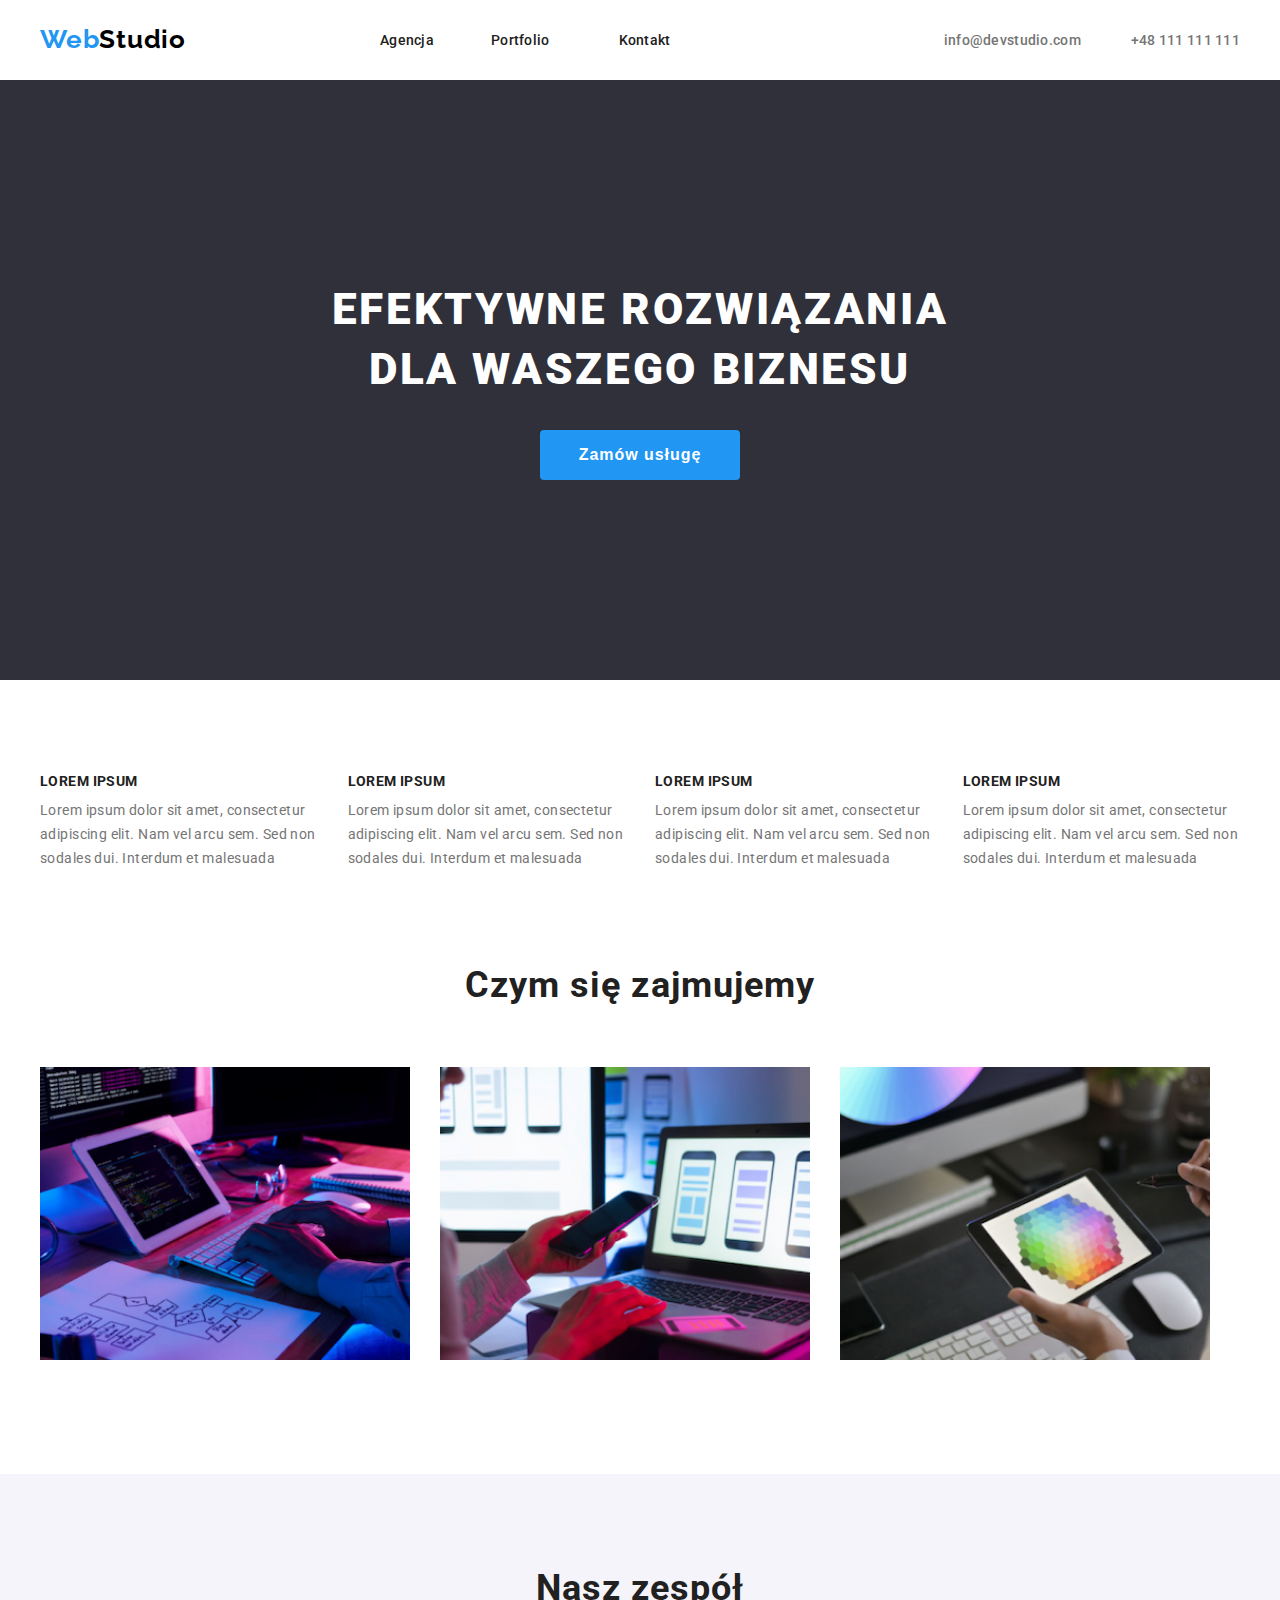
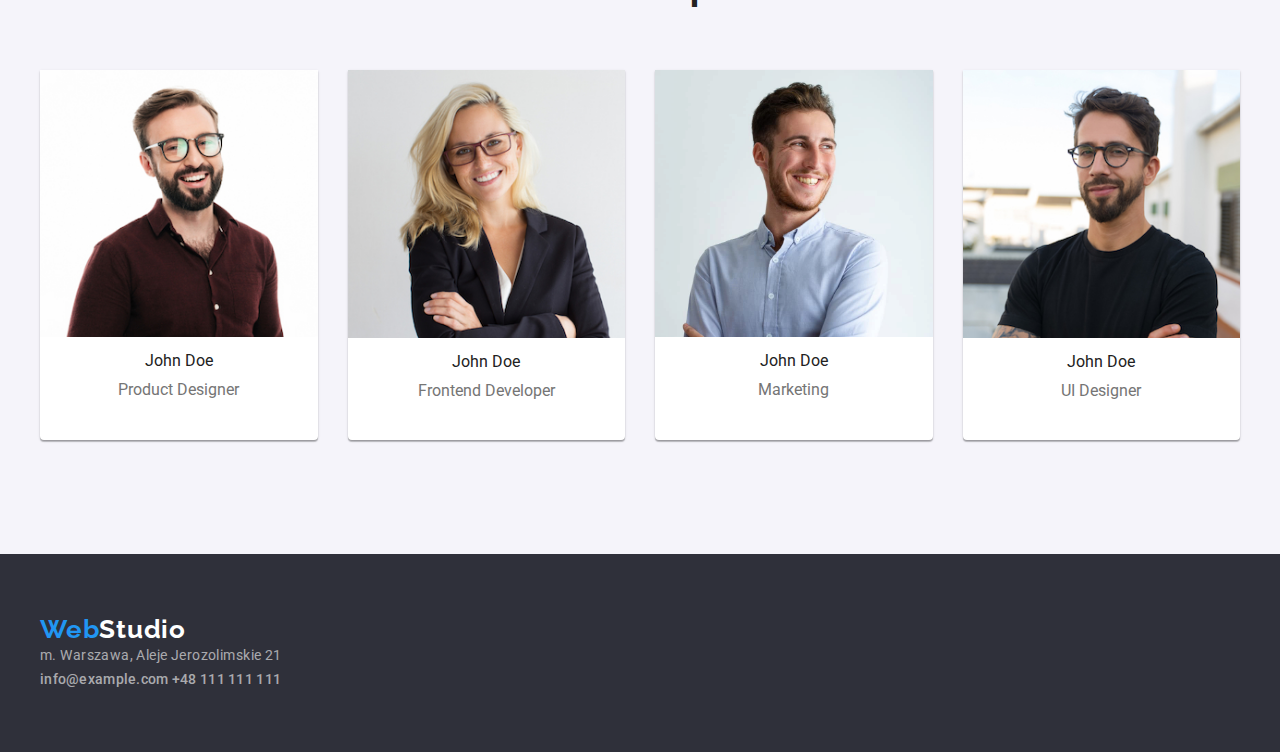
<file: index.html>
<!DOCTYPE html>
<html lang="pl">
  <head>
    <meta charset="UTF-8" />
    <meta http-equiv="X-UA-Compatible" content="IE=edge" />
    <meta name="viewport" content="width=device-width, initial-scale=1.0" />
    <title>WebStudio</title>
    <link
      rel="stylesheet"
      href="https://cdnjs.cloudflare.com/ajax/libs/modern-normalize/1.1.0/modern-normalize.min.css"
      integrity="sha512-wpPYUAdjBVSE4KJnH1VR1HeZfpl1ub8YT/NKx4PuQ5NmX2tKuGu6U/JRp5y+Y8XG2tV+wKQpNHVUX03MfMFn9Q=="
      crossorigin="anonymous"
      referrerpolicy="no-referrer"
    />
    <link href="css/styles.css" rel="stylesheet " />
    <link rel="preconnect" href="https://fonts.googleapis.com" />
    <link rel="preconnect" href="https://fonts.gstatic.com" crossorigin />
    <link
      href="https://fonts.googleapis.com/css2?family=Raleway:wght@700&display=swap&family=Roboto:wght@500&display=swap"
      rel="stylesheet"
    />
  </head>
  <body>
    <header class="nav-block nav-style container">
      <nav class="navbar">
        <ul class="ulist">
          <li class="logo">
            <a href="index.html" class="logo link">Web<span class="logo-color">Studio</span></a>
          </li>
          <li><a href="#" class="link hover">Agencja</a></li>
          <li class="padding-portfolio">
            <a href="portfolio.html" class="link hover">Portfolio</a>
          </li>
          <li><a href="#" class="link hover">Kontakt</a></li>
        </ul>
      </nav>
      <ul class="ulist">
        <li>
          <a href="mailto:info@devstudio.com" class="link hover"
            ><span class="font-color hover">info@devstudio.com</span></a
          >
        </li>
        <li class="padding-tel">
          <a href="tel:+48111111111" class="link"
            ><span class="font-color hover">+48 111 111 111</span></a
          >
        </li>
      </ul>
    </header>
    <main>
      <section class="head-section-style section">
        <h1 class="header">EFEKTYWNE ROZWIĄZANIA<br />DLA WASZEGO BIZNESU</h1>
        <button class="button-style">Zamów usługę</button>
      </section>
      <section class="info-section-style section">
        <ul class="container">
          <li class="list">
            <h3 class="section-header">LOREM IPSUM</h3>
            <p class="paragraph">
              Lorem ipsum dolor sit amet, consectetur adipiscing elit. Nam vel arcu sem. Sed non
              sodales dui. Interdum et malesuada
            </p>
          </li>
          <li class="list">
            <h3 class="section-header">LOREM IPSUM</h3>
            <p class="paragraph">
              Lorem ipsum dolor sit amet, consectetur adipiscing elit. Nam vel arcu sem. Sed non
              sodales dui. Interdum et malesuada
            </p>
          </li>
          <li class="list">
            <h3 class="section-header">LOREM IPSUM</h3>
            <p class="paragraph">
              Lorem ipsum dolor sit amet, consectetur adipiscing elit. Nam vel arcu sem. Sed non
              sodales dui. Interdum et malesuada
            </p>
          </li>
          <li class="list">
            <h3 class="section-header">LOREM IPSUM</h3>
            <p class="paragraph">
              Lorem ipsum dolor sit amet, consectetur adipiscing elit. Nam vel arcu sem. Sed non
              sodales dui. Interdum et malesuada
            </p>
          </li>
        </ul>
      </section>
      <section class="about-us-style section">
        <h2 class="about-us">Czym się zajmujemy</h2>
        <div class="container division">
          <img src="images/services/keyboard.jpg" alt="Klawiatura" width="370" />
          <img src="images/services/smartphone.jpg" alt="Smartfon" width="370" />
          <img src="images/services/tablet.jpg" alt="Tablet" width="370" />
        </div>
      </section>
      <section class="section-background img-size section">
        <h2 class="about-us">Nasz zespół</h2>
        <div class="container division">
          <figure class="white-box">
            <img src="images/team/product-designer.jpg" alt="Pierwszy ekspert" class="image" />
            <figcaption class="font-style-1">
              John Doe
              <div class="division">Product Designer</div>
            </figcaption>
          </figure>
          <figure class="white-box">
            <img src="images/team/frontend-devop.jpg" alt="Drugi ekspert" class="image" />
            <figcaption class="font-style-1">
              John Doe
              <div class="division">Frontend Developer</div>
            </figcaption>
          </figure>
          <figure class="white-box">
            <img src="images/team/marketing-expert.jpg" alt="Trzeci ekspert" class="image" />
            <figcaption class="font-style-1">
              John Doe
              <div class="division">Marketing</div>
            </figcaption>
          </figure>
          <figure class="white-box">
            <img src="images/team/ui-designer.jpg" alt="Czwarty ekspert" class="image" />
            <figcaption class="font-style-1">
              John Doe
              <div class="division">UI Designer</div>
            </figcaption>
          </figure>
        </div>
      </section>
    </main>
    <footer class="footer-background footer-style">
      <div class="container-footer">
        <ul>
          <li class="logo">
            <a href="#" class="link logo">Web<span class="footer-logo-color">Studio</span></a>
          </li>
        </ul>
        <address class="address-padding">
          <div class="address-style">m. Warszawa, Aleje Jerozolimskie 21</div>
          <a href="mailto:info@example.com" class="link hover">info@example.com</a>
          <a href="tel:+48111111111" class="link hover">+48 111 111 111</a>
        </address>
      </div>
    </footer>
  </body>
</html>
</file>
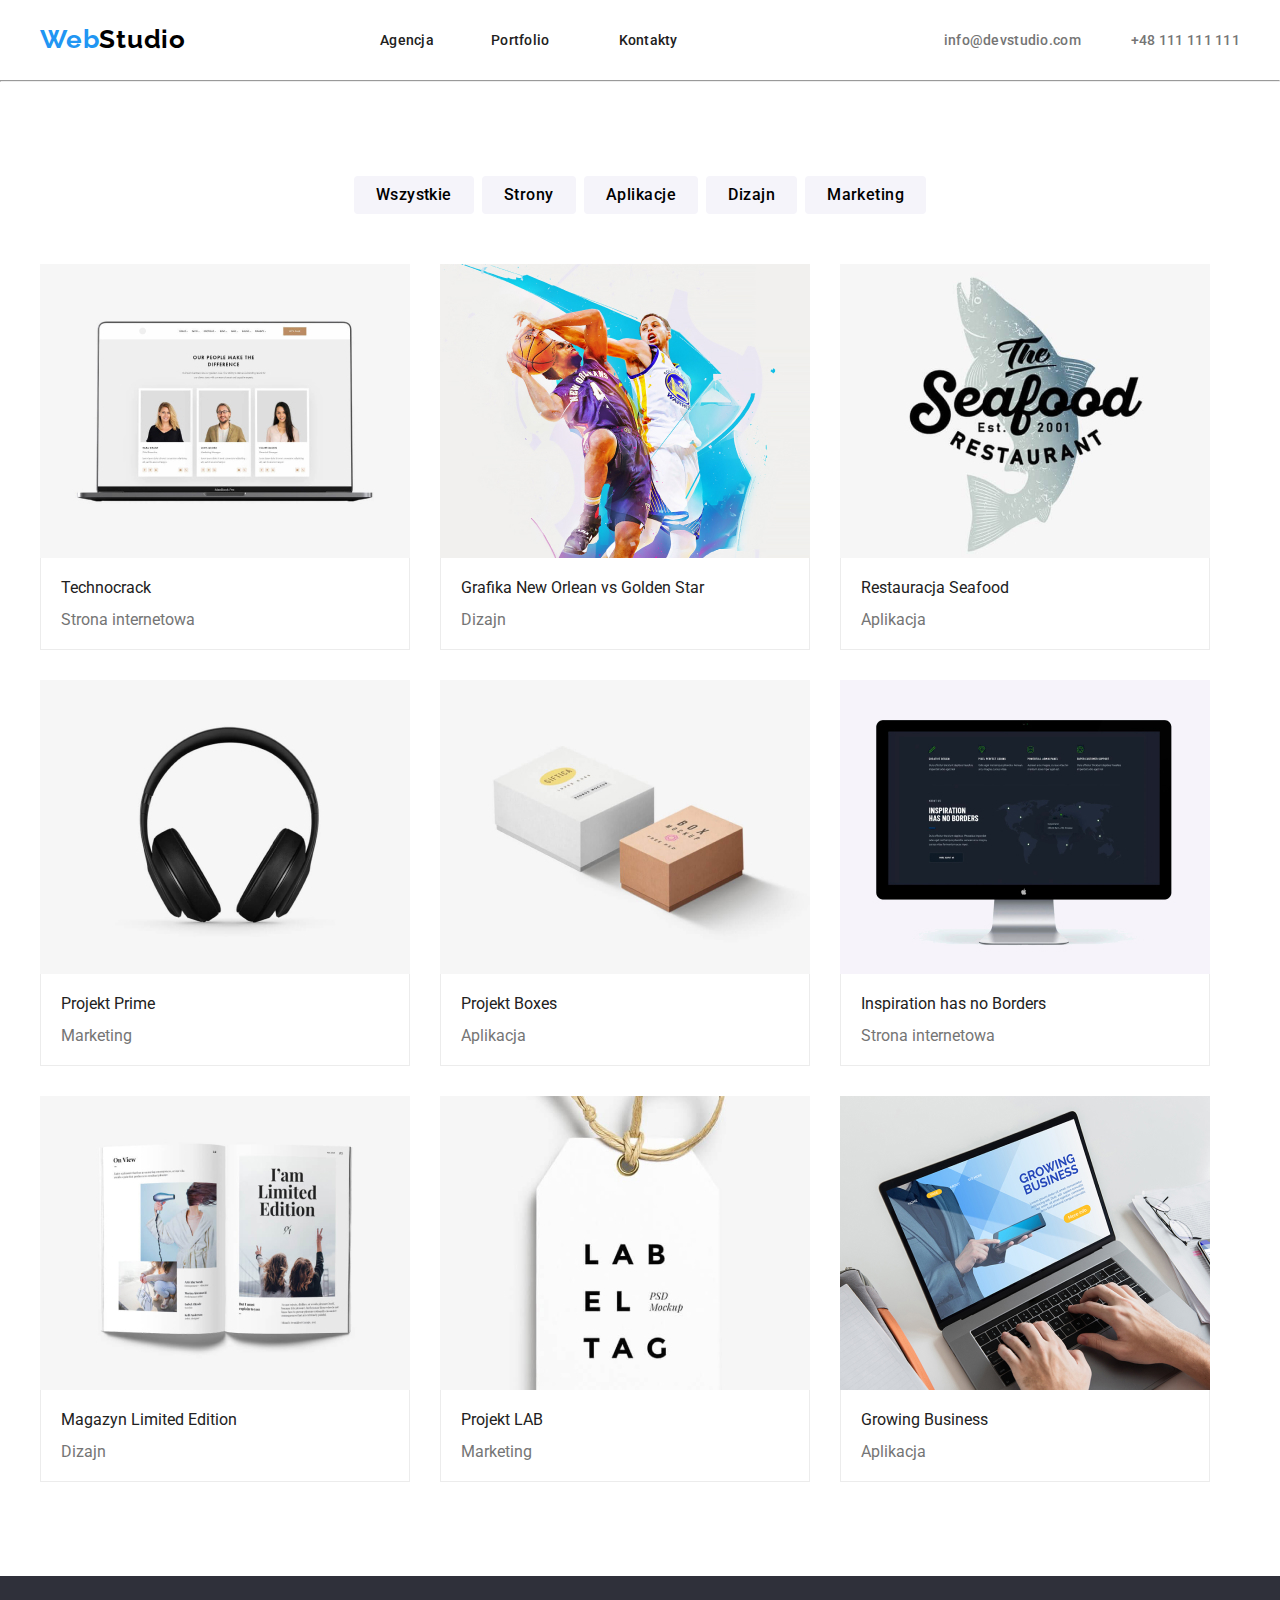
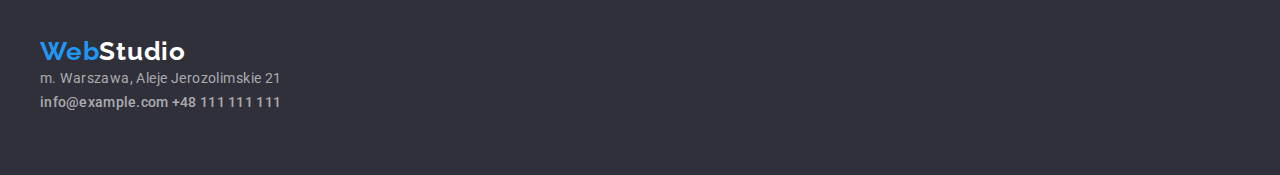
<file: portfolio.html>
<!DOCTYPE html>
<html lang="pl">
  <head>
    <meta charset="UTF-8" />
    <meta http-equiv="X-UA-Compatible" content="IE=edge" />
    <meta name="viewport" content="width=device-width, initial-scale=1.0" />
    <title>WebStudio Portfolio</title>
    <link
      rel="stylesheet"
      href="https://cdnjs.cloudflare.com/ajax/libs/modern-normalize/1.1.0/modern-normalize.min.css"
      integrity="sha512-wpPYUAdjBVSE4KJnH1VR1HeZfpl1ub8YT/NKx4PuQ5NmX2tKuGu6U/JRp5y+Y8XG2tV+wKQpNHVUX03MfMFn9Q=="
      crossorigin="anonymous"
      referrerpolicy="no-referrer"
    />
    <link href="css/styles.css" rel="stylesheet " />
    <link rel="preconnect" href="https://fonts.googleapis.com" />
    <link rel="preconnect" href="https://fonts.gstatic.com" crossorigin />
    <link
      href="https://fonts.googleapis.com/css2?family=Raleway:wght@700&display=swap&family=Roboto:wght@500&display=swap"
      rel="stylesheet"
    />
  </head>
  <body>
    <header class="nav-block nav-style container">
      <nav class="navbar">
        <ul class="ulist">
          <li class="logo">
            <a href="index.html" class="link logo">Web<span class="logo-color">Studio</span></a>
          </li>
          <li><a href="#" class="link hover">Agencja</a></li>
          <li class="padding-portfolio">
            <a href="portfolio.html" class="link hover">Portfolio</a>
          </li>
          <li><a href="#" class="link hover">Kontakty</a></li>
        </ul>
      </nav>
      <ul class="ulist">
        <li class="list">
          <a href="mailto:info@devstudio.com" class="link hover"
            ><span class="font-color hover">info@devstudio.com</span></a
          >
        </li>
        <li class="padding-tel">
          <a href="tel:+48111111111" class="link"
            ><span class="font-color hover">+48 111 111 111</span></a
          >
        </li>
      </ul>
    </header>
    <div class="line">
      <hr />
    </div>
    <main>
      <section class="padding-prop section">
        <ul class="buttons-style container">
          <li class="list">
            <button type="button" class="button-padding button-hover">Wszystkie</button>
          </li>
          <li class="list">
            <button type="button" class="button-padding button-hover">Strony</button>
          </li>
          <li class="list">
            <button type="button" class="button-padding button-hover">Aplikacje</button>
          </li>
          <li class="list">
            <button type="button" class="button-padding button-hover">Dizajn</button>
          </li>
          <li class="list">
            <button type="button" class="button-padding button-hover">Marketing</button>
          </li>
        </ul>
      </section>
      <section class="padding-settings section">
        <ul class="container img-wrap">
          <li class="list">
            <figure class="img-box">
              <img
                class="no-gap"
                src="images/portfolio/techno-crack.jpg"
                alt="Technocrack"
                width="370"
              />
              <figcaption class="figcaption-padding box-border">
                Technocrack
                <div class="figcaption-division">Strona internetowa</div>
              </figcaption>
            </figure>
          </li>
          <li class="list">
            <figure class="img-box">
              <img
                class="no-gap"
                src="images/portfolio/basketball.jpg"
                alt="Grafika New Orlean vs Golden Star"
                width="370"
              />
              <figcaption class="figcaption-padding box-border">
                Grafika New Orlean vs Golden Star
                <div class="figcaption-division">Dizajn</div>
              </figcaption>
            </figure>
          </li>
          <li class="list">
            <figure class="img-box">
              <img
                class="no-gap"
                src="images/portfolio/sea-food.jpg"
                alt="Restauracja Seafood"
                width="370"
              />
              <figcaption class="figcaption-padding box-border">
                Restauracja Seafood
                <div class="figcaption-division">Aplikacja</div>
              </figcaption>
            </figure>
          </li>
          <li class="list">
            <figure class="img-box">
              <img
                class="no-gap"
                src="images/portfolio/project-prime.jpg"
                alt="Projekt Prime"
                width="370"
              />
              <figcaption class="figcaption-padding box-border">
                Projekt Prime
                <div class="figcaption-division">Marketing</div>
              </figcaption>
            </figure>
          </li>
          <li class="list">
            <figure class="img-box">
              <img
                class="no-gap"
                src="images/portfolio/project-box.jpg"
                alt="Pudełkowy projekt"
                width="370"
              />
              <figcaption class="figcaption-padding box-border">
                Projekt Boxes
                <div class="figcaption-division">Aplikacja</div>
              </figcaption>
            </figure>
          </li>
          <li class="list">
            <figure class="img-box">
              <img
                class="no-gap"
                src="images/portfolio/inspiration.jpg"
                alt="Ekran ze stroną internetową"
                width="370"
              />
              <figcaption class="figcaption-padding box-border">
                Inspiration has no Borders
                <div class="figcaption-division">Strona internetowa</div>
              </figcaption>
            </figure>
          </li>
          <li class="list">
            <figure class="img-box">
              <img
                class="no-gap"
                src="images/portfolio/limited-edition.jpg"
                alt="Magazyn Limited Edition"
                width="370"
              />
              <figcaption class="figcaption-padding box-border">
                Magazyn Limited Edition
                <div class="figcaption-division">Dizajn</div>
              </figcaption>
            </figure>
          </li>
          <li class="list">
            <figure class="img-box">
              <img
                class="no-gap"
                src="images/portfolio/project-lab.jpg"
                alt="Project LAB"
                width="370"
              />
              <figcaption class="figcaption-padding box-border">
                Projekt LAB
                <div class="figcaption-division">Marketing</div>
              </figcaption>
            </figure>
          </li>
          <li class="list">
            <figure class="img-box">
              <img
                class="no-gap"
                src="images/portfolio/growing-business.jpg"
                alt="Aplikacja Growing Business"
                width="370"
              />
              <figcaption class="figcaption-padding box-border">
                Growing Business
                <div class="figcaption-division">Aplikacja</div>
              </figcaption>
            </figure>
          </li>
        </ul>
      </section>
    </main>
    <footer class="footer-background footer-style">
      <div class="container-footer">
        <ul>
          <li class="logo">
            <a href="#" class="link logo">Web<span class="footer-logo-color">Studio</span></a>
          </li>
        </ul>
        <address class="address-padding">
          <div class="address-style">m. Warszawa, Aleje Jerozolimskie 21</div>
          <a href="mailto:info@example.com" class="link hover">info@example.com</a>
          <a href="tel:+48111111111" class="link hover">+48 111 111 111</a>
        </address>
      </div>
    </footer>
  </body>
</html>
</file>
<file: css/styles.css>
*::before,
*::after {
  box-sizing: border-box;
}

* {
  margin: 0;
  padding: 0;
}

body {
  font-family: "Roboto", "sans-serif";
  color: #212121;
}

.section {
  padding-top: 94px;
  padding-bottom: 94px;
}

.section-header {
  margin: 0;
}

.paragraph {
  margin: 0;
}

:root {
  --main-color: #2196f3;
  --second-font-color: #757575;
  --background-color: #2f303a;
}

.container {
  width: 1200px;
  display: flex;
  flex-direction: row;
  margin: auto;
  gap: 30px;
}

.container-footer {
  width: 1200px;
  margin: auto;
}

.container-portfolio {
  width: 1200px;
  display: flex;
  flex-direction: row;
  justify-content: center;
  margin: auto;
  gap: 8px;
}

.link {
  font-weight: 500;
  font-size: 0.875rem;
  line-height: 1.14;
  letter-spacing: 0.02em;
  color: inherit;
  text-decoration: none;
  align-items: center;
}

.nav-block .navbar {
  display: inline;
}

.nav-block .ulist {
  display: flex;
  align-items: center;
  list-style: none;
}

.nav-block .list {
  display: inline;
  list-style: none;
}

.nav-style {
  justify-content: space-between;
  padding-top: 24px;
  padding-bottom: 25px;
}

.line-1 {
  border-top: 1px solid #ececec;
  margin-top: 30px;
}

.hover:hover {
  color: var(--main-color);
}

.button-hover:hover {
  background-color: var(--main-color);
  color: #fff;
}

.logo {
  font-family: "Raleway";
  font-weight: 700;
  font-size: 26px;
  line-height: 1.19;
  letter-spacing: 0.03em;
  color: var(--main-color);
  padding-right: 97px;
}

.logo-color {
  color: #000000;
}

.footer-logo-color {
  color: #ffffff;
}

.font-color {
  color: var(--second-font-color);
}

.head-section-style {
  background-color: var(--background-color);
  text-align: center;
}

.head-section-style .header {
  font-weight: 900;
  font-size: 44px;
  line-height: 1.36;
  text-align: center;
  letter-spacing: 0.06em;
  text-transform: uppercase;
  color: #ffffff;
  margin: 0;
  padding-top: 106px;
  padding-bottom: 30px;
}

.button-style {
  color: #ffffff;
  font-weight: 700;
  width: 200px;
  background-color: var(--main-color);
  text-align: center;
  font-size: 16px;
  line-height: 1.87;
  border: var(--main-color);
  border-radius: 4px;
  cursor: pointer;
  letter-spacing: 0.06em;
  padding-top: 10px;
  padding-bottom: 10px;
  margin-bottom: 106px;
}

.info-section-style .container {
  list-style: none;
}

.info-section-style .section-header {
  font-size: 14px;
  line-height: 1.14;
  letter-spacing: 0.03em;
  text-transform: uppercase;
}

.info-section-style .paragraph {
  font-size: 14px;
  line-height: 1.7;
  letter-spacing: 0.03em;
  color: #757575;
  padding-top: 10px;
}

.about-us-style .about-us {
  font-weight: 700;
  font-size: 36px;
  line-height: 1.16;
  text-align: center;
  letter-spacing: 0.03em;
}

.padding-portfolio {
  padding-left: 57px;
  padding-right: 69px;
}

.padding-tel {
  padding-left: 50px;
}

.about-us-style {
  padding-top: 0px;
}

.about-us {
  font-weight: 700;
  font-size: 36px;
  line-height: 1.16;
  text-align: center;
  letter-spacing: 0.03em;
  margin: auto;
  padding-bottom: 50px;
  justify-content: center;
}

.section-background {
  background: #f5f4fa;
}

.white-box {
  background-color: #ffffff;
  width: 100%;
  box-shadow: 0px 1px 3px #0000001f, 0px 1px 1px #00000024, 0px 2px 1px #00000033;
  border-radius: 0px 0px 4px 4px;
  margin: 0px;
}

.img-size .image {
  width: 100%;
}

.font-style-1 {
  padding-top: 30px;
  text-align: center;
}

.font-style-1 {
  color: #212121;
  padding-top: 10px;
  padding-bottom: 20px;
}

.division {
  color: var(--second-font-color);
  padding-top: 10px;
  padding-bottom: 20px;
}

.footer-background {
  background-color: var(--background-color);
  font-size: 14px;
  line-height: 1.71;
  letter-spacing: 0.03em;
  color: #ffffff;
  padding-top: 60px;
  padding-bottom: 60px;
}

.address-padding {
  font-size: 14px;
  font-style: normal;
  line-height: 1.71;
  letter-spacing: 0.03em;
  color: #ffffff99;
}

.footer-style .logo {
  list-style-type: none;
  font-style: normal;
}

.buttons-style button {
  padding-top: 6px;
  padding-bottom: 6px;
  background: #f5f4fa;
  border-radius: 4px;
  border-color: #f5f4fa;
  font-weight: 500;
  font-size: 16px;
  line-height: 1.625;
  text-align: center;
  letter-spacing: 0.03em;
  border: none;
  cursor: pointer;
  font-family: "Roboto";
}

.buttons-style {
  list-style: none;
  gap: 8px;
  justify-content: center;
}

.button-padding {
  padding-left: 22px;
  padding-right: 22px;
}

.img-wrap {
  flex-wrap: wrap;
  list-style: none;
}

.img-wrap .list {
  width: 370px;
}

.figcaption-padding .figcaption-division {
  padding-top: 13px;
  color: var(--second-font-color);
}

.figcaption-padding {
  padding-left: 24px;
  padding-top: 20px;
}

.padding-prop {
  padding-bottom: 0px;
}

.padding-settings {
  padding-top: 50px;
}

.box-border {
  padding: 20px;
  border-left: 1px solid #ececec;
  border-right: 1px solid #ececec;
  border-bottom: 1px solid #ececec;
}

.no-gap {
  display: block;
}

.img-box {
  max-width: 370px;
  margin-left: auto;
  margin-right: auto;
}
</file>
